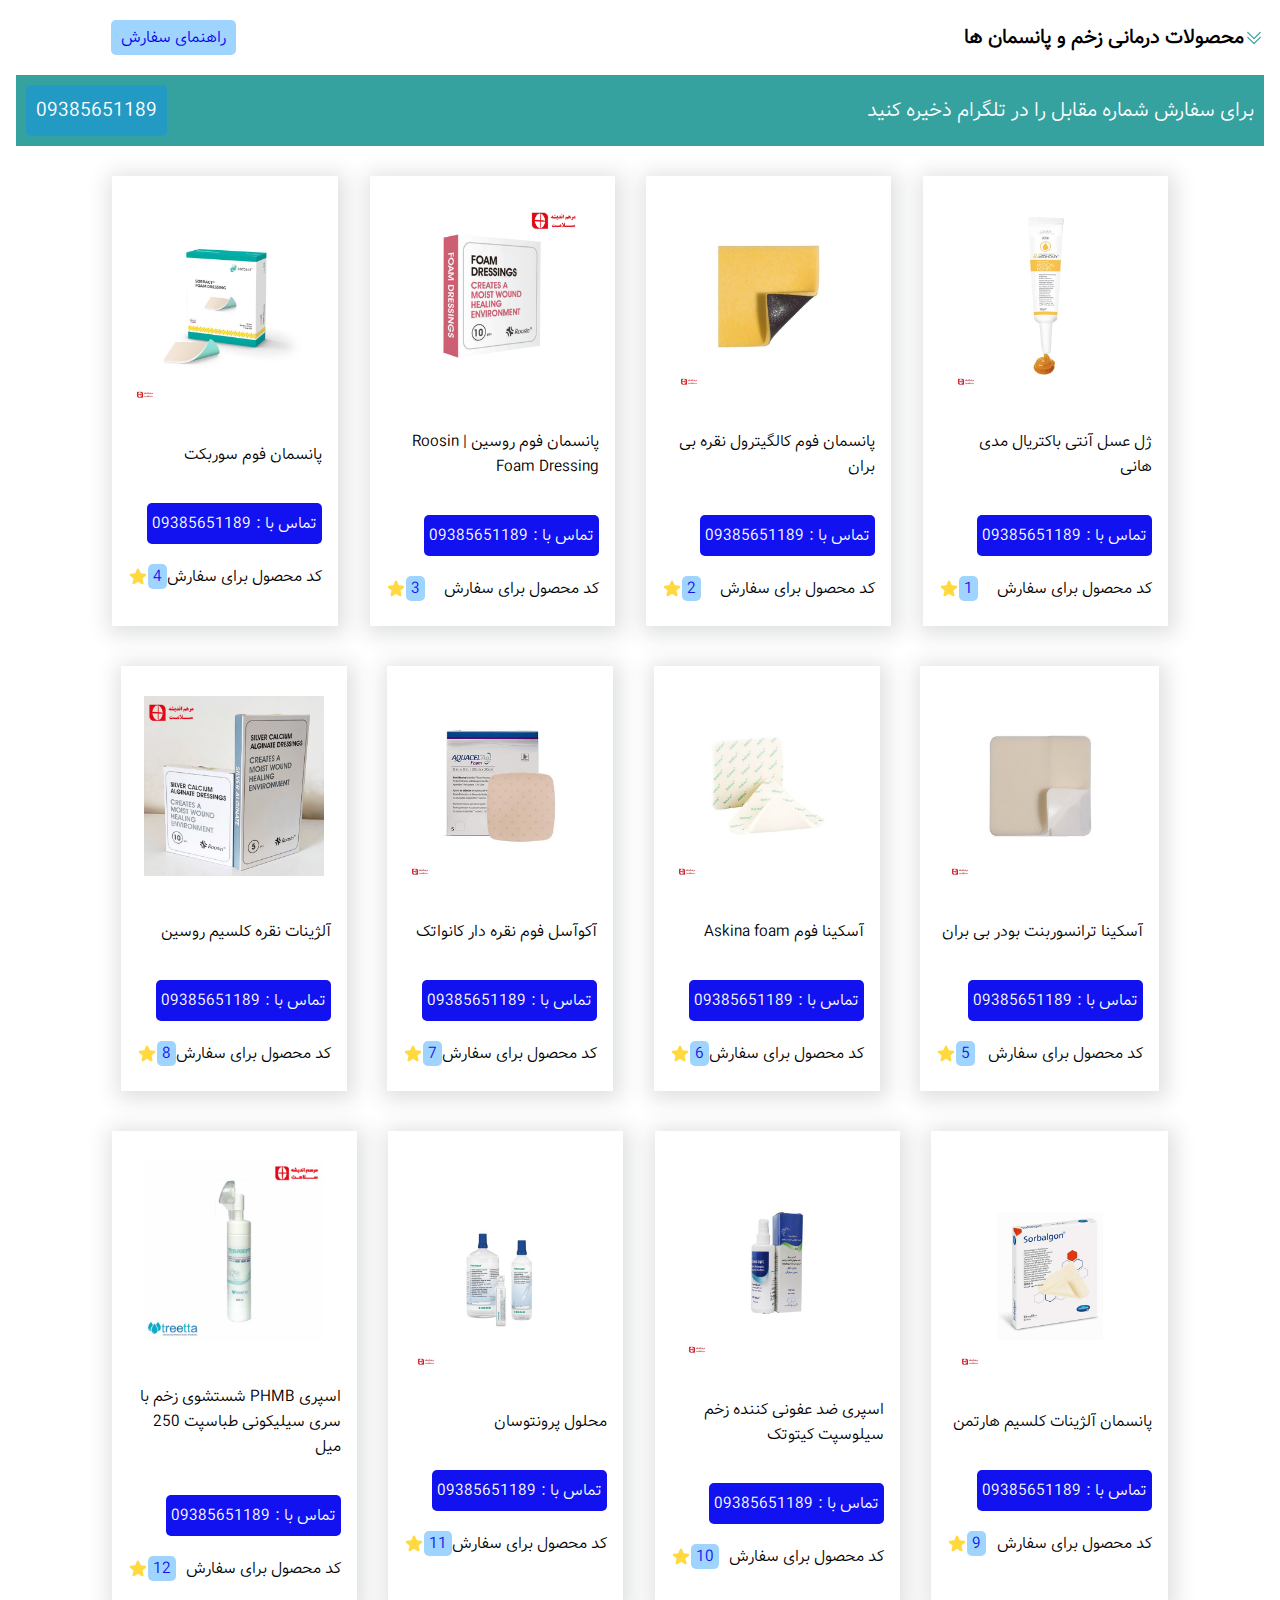
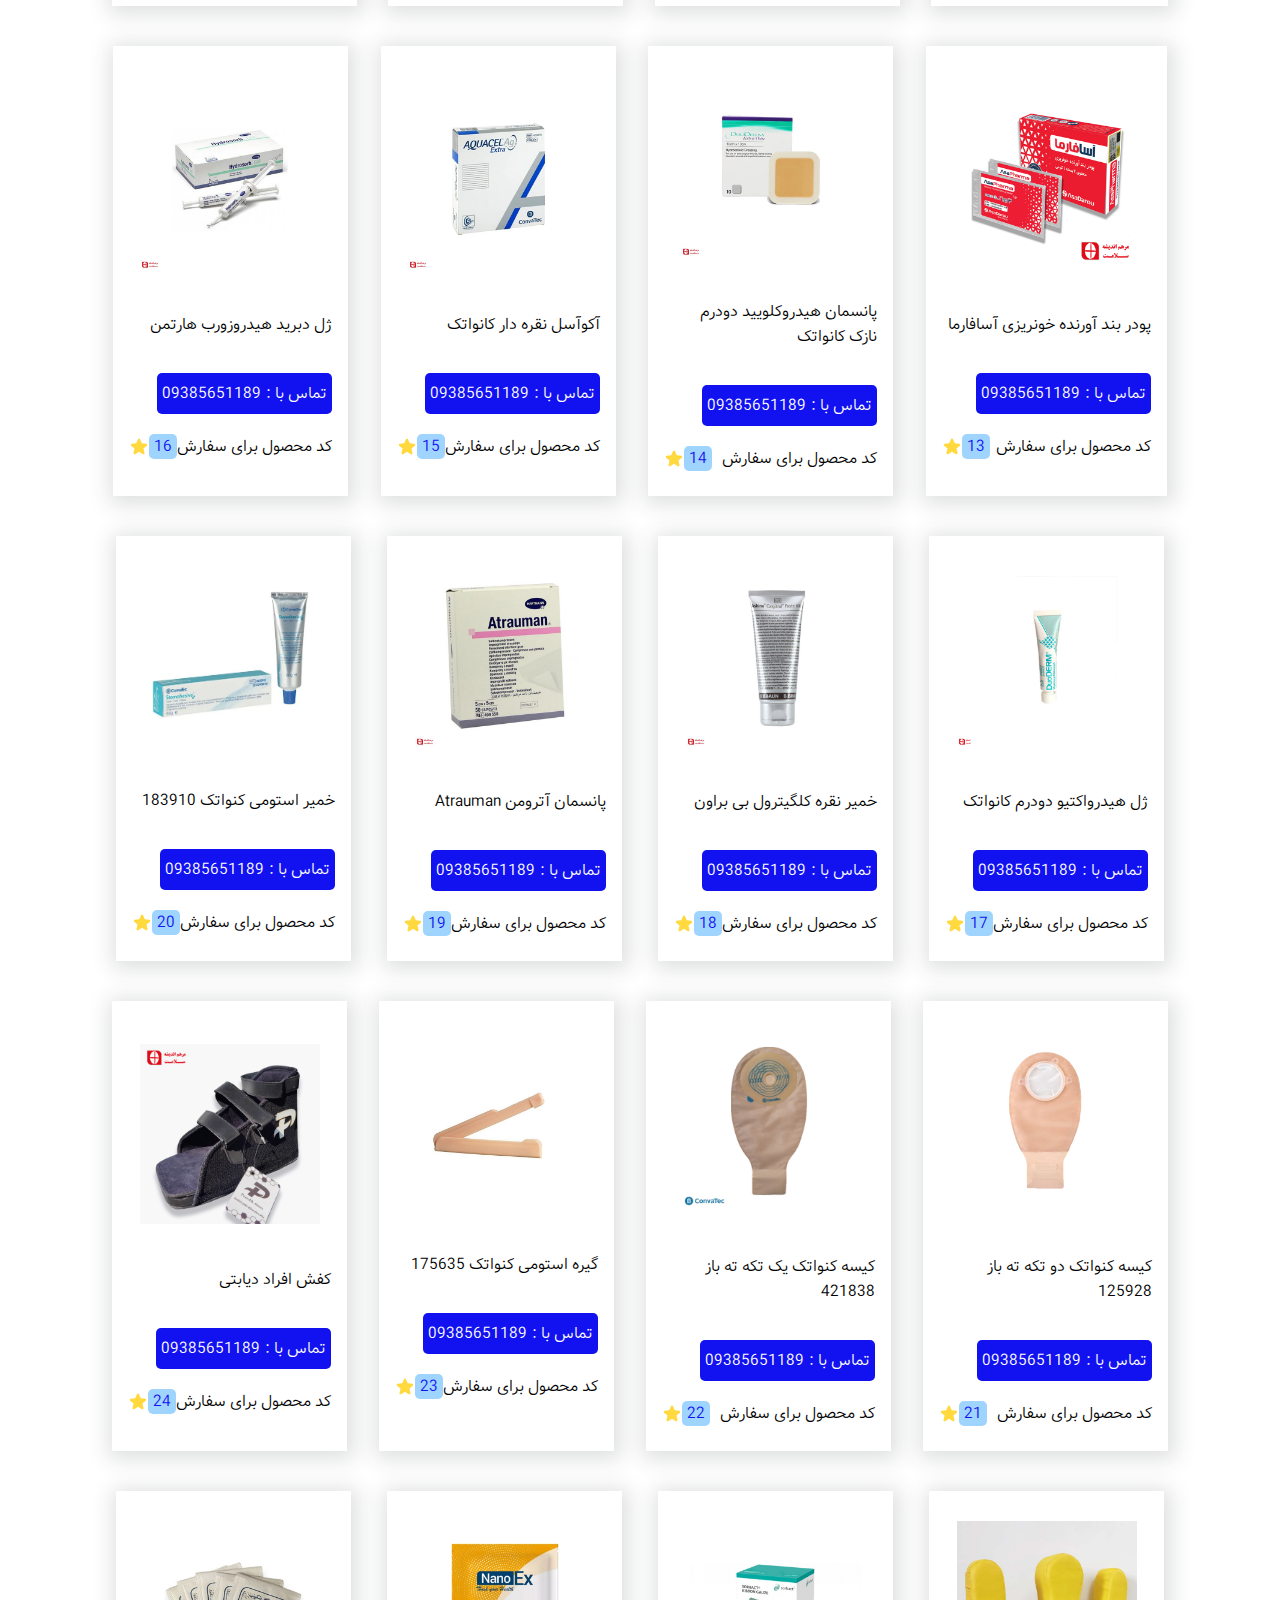
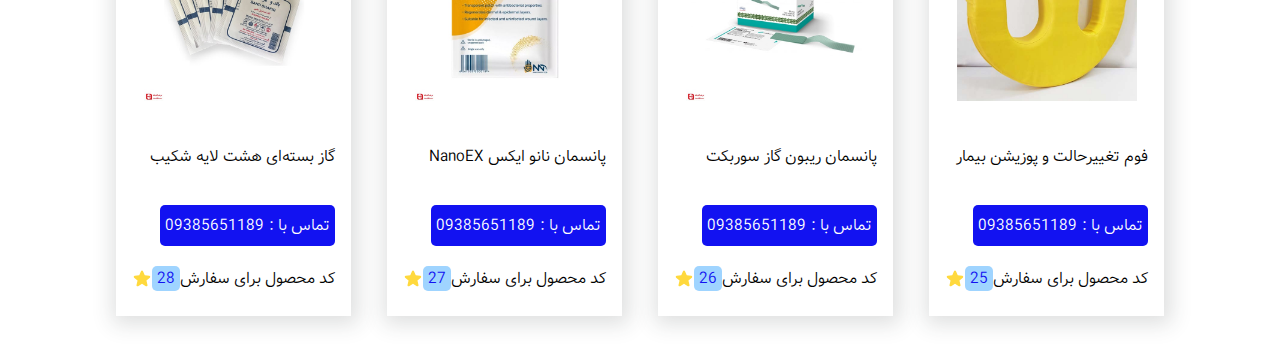
<file: wound flex/boxes shop t/index.html>
<!DOCTYPE html>
<html lang="fa" dir="rtl">
<head>
    <meta charset="UTF-8">
    <meta http-equiv="X-UA-Compatible" content="IE=edge">
    <meta name="viewport" content="width=device-width, initial-scale=1.0">
    <link rel="stylesheet" href="./style/style.css">
    <title>Document</title>
  </head>
  <body>
   <div class="container">
      <div class="header">
           <span class="ihead">
             <svg xmlns="http://www.w3.org/2000/svg" fill="none" viewBox="0 0 24 24" stroke-width="1.5" stroke="currentColor" class="w-6 h-6" style="color: #35A29F; width:20px;">
           <path stroke-linecap="round" stroke-linejoin="round" d="M19.5 5.25l-7.5 7.5-7.5-7.5m15 6l-7.5 7.5-7.5-7.5" />
            </svg>
            <span class="h11"><h1 class="h1"> محصولات درمانی زخم و پانسمان ها</h1></span>
            </span>
            <div class="visible">
            <span><p class="pheader"><a href="#" class="aheader"> راهنمای سفارش </a></p></span>
            <div class="hidden">
           <p class="hidden-text">برای سفارش محصولات شماره زیر را در گوشی خود ذخیر کنید و از طریق تلگرام کد محصول مورد نظر را ارسال کنید تاقیمت لحظه ای برای شما ارسال شود</p>
            <p class="hidden-number"> <a href="tel:+989385651189" class="hidden-number-a"> 09385651189 </a></p>
            </div>
          </div>
      </div>
      <div class="main">
        <div class="main-holder">
          <p class="p1">برای سفارش شماره مقابل را در تلگرام ذخیره کنید</p>
          <p class="p2"><a href="tel:+989385651189" class="p2-a">09385651189</a></p>
        
        </div>
      </div>
      <div class="mbox">
          <div  class="box">
            <div class="container1">
              <div class="top-box">
                <img src="./images/honey/medihoney-wound-gel.jpg" alt="cable" class="img1">
              </div>
              <div class="bottom-box">
                <div class="bottom-box-1">
                  <p class="pbox111">
                    ژل عسل آنتی باکتریال مدی هانی
                  </p>
                </div>
                <div class="text-phone">
                  <a href="tel:+989385651189" class="a-phone-number">
                  <div class="holder-text-phone">
                    <div class="text-phone-number"><p class="text-phone-number-text">تماس با : </p></div>
                    <div class="phone-number"><a href="tel:+989385651189"class="text-phone-number-a">09385651189</a></div>
                  </div>
                </a>
                 </div>
                <div class="bottom-box-2">

                    <div class="bottom-box-2-2">
                     
                      <div class="bottom-box-2-2-2">
                        <p class="code-for-buy">کد محصول برای سفارش</p>
                        <div class="code">
                          <span class="stakh"><p class="ptakhfif">1</p></span>
                          <svg xmlns="http://www.w3.org/2000/svg" viewBox="0 0 24 24" fill="currentColor" class="w-6 h-6" style="color:#FFD93D ;width:20px; ">
                          <path fill-rule="evenodd" d="M10.788 3.21c.448-1.077 1.976-1.077 2.424 0l2.082 5.007 5.404.433c1.164.093 1.636 1.545.749 2.305l-4.117 3.527 1.257 5.273c.271 1.136-.964 2.033-1.96 1.425L12 18.354 7.373 21.18c-.996.608-2.231-.29-1.96-1.425l1.257-5.273-4.117-3.527c-.887-.76-.415-2.212.749-2.305l5.404-.433 2.082-5.006z" clip-rule="evenodd" />
                        </svg>
                        </div>
                      </div>
                     
                  </div>
            </div>
         </div>
          </div>
          </div>
          <div  class="box">
            <div class="container1">
              <div class="top-box">
                <img src="./images/fom/BBraun-Askina-Calgitrol-Ag.jpg" alt="cable" class="img1">
              </div>
              <div class="bottom-box">
                <div class="bottom-box-1">
                  <p class="pbox111">
                    پانسمان فوم کالگیترول نقره بی بران
                  </p>
                </div>
                <div class="text-phone">
                  <a href="tel:+989385651189" class="a-phone-number">
                  <div class="holder-text-phone">
                    <div class="text-phone-number"><p class="text-phone-number-text">تماس با : </p></div>
                    <div class="phone-number"><a href="tel:+989385651189"class="text-phone-number-a">09385651189</a></div>
                  </div>
                </a>
                 </div>
                <div class="bottom-box-2">

                    <div class="bottom-box-2-2">
                     
                      <div class="bottom-box-2-2-2">
                        <p class="code-for-buy">کد محصول برای سفارش</p>
                        <div class="code">
                          <span class="stakh"><p class="ptakhfif">2</p></span>
                          <svg xmlns="http://www.w3.org/2000/svg" viewBox="0 0 24 24" fill="currentColor" class="w-6 h-6" style="color:#FFD93D ;width:20px; ">
                          <path fill-rule="evenodd" d="M10.788 3.21c.448-1.077 1.976-1.077 2.424 0l2.082 5.007 5.404.433c1.164.093 1.636 1.545.749 2.305l-4.117 3.527 1.257 5.273c.271 1.136-.964 2.033-1.96 1.425L12 18.354 7.373 21.18c-.996.608-2.231-.29-1.96-1.425l1.257-5.273-4.117-3.527c-.887-.76-.415-2.212.749-2.305l5.404-.433 2.082-5.006z" clip-rule="evenodd" />
                        </svg>
                        </div>
                       
                      </div>
                  </div>
            </div>
         </div>
          </div>
          </div>
          <div  class="box">
            <div class="container1">
              <div class="top-box">
                <img src="./images/fom/foam001_1_2.jpg" alt="cable" class="img1">
              </div>
              <div class="bottom-box">
                <div class="bottom-box-1">
                  <p class="pbox111">
                    پانسمان فوم روسین | Roosin Foam Dressing               
                 </p>
                </div>
                <div class="text-phone">
                  <a href="tel:+989385651189" class="a-phone-number">
                  <div class="holder-text-phone">
                    <div class="text-phone-number"><p class="text-phone-number-text">تماس با : </p></div>
                    <div class="phone-number"><a href="tel:+989385651189"class="text-phone-number-a">09385651189</a></div>
                  </div>
                </a>
                 </div>
                <div class="bottom-box-2">

                    <div class="bottom-box-2-2">
                     
                      <div class="bottom-box-2-2-2">
                        <p class="code-for-buy">کد محصول برای سفارش</p>
                        <div class="code">
                          <span class="stakh"><p class="ptakhfif">3</p></span>
                          <svg xmlns="http://www.w3.org/2000/svg" viewBox="0 0 24 24" fill="currentColor" class="w-6 h-6" style="color:#FFD93D ;width:20px; ">
                          <path fill-rule="evenodd" d="M10.788 3.21c.448-1.077 1.976-1.077 2.424 0l2.082 5.007 5.404.433c1.164.093 1.636 1.545.749 2.305l-4.117 3.527 1.257 5.273c.271 1.136-.964 2.033-1.96 1.425L12 18.354 7.373 21.18c-.996.608-2.231-.29-1.96-1.425l1.257-5.273-4.117-3.527c-.887-.76-.415-2.212.749-2.305l5.404-.433 2.082-5.006z" clip-rule="evenodd" />
                        </svg>
                        </div>
                       
                      </div>
                  </div>
            </div>
         </div>
          </div>
          </div>
          <div  class="box">
            <div class="container1">
              <div class="top-box">
                <img src="./images/fom/sorbact-foam-dressing-min.jpg" alt="cable" class="img1">
              </div>
              <div class="bottom-box">
                <div class="bottom-box-1">
                  <p class="pbox111">
                    پانسمان فوم سوربکت
                  </p>
                </div>
                <div class="text-phone">
                  <a href="tel:+989385651189" class="a-phone-number">
                  <div class="holder-text-phone">
                    <div class="text-phone-number"><p class="text-phone-number-text">تماس با : </p></div>
                    <div class="phone-number"><a href="tel:+989385651189"class="text-phone-number-a">09385651189</a></div>
                  </div>
                </a>
                 </div>
                <div class="bottom-box-2">

                    <div class="bottom-box-2-2">
                     
                      <div class="bottom-box-2-2-2">
                        <p class="code-for-buy">کد محصول برای سفارش</p>
                        <div class="code">
                          <span class="stakh"><p class="ptakhfif">4</p></span>
                          <svg xmlns="http://www.w3.org/2000/svg" viewBox="0 0 24 24" fill="currentColor" class="w-6 h-6" style="color:#FFD93D ;width:20px; ">
                          <path fill-rule="evenodd" d="M10.788 3.21c.448-1.077 1.976-1.077 2.424 0l2.082 5.007 5.404.433c1.164.093 1.636 1.545.749 2.305l-4.117 3.527 1.257 5.273c.271 1.136-.964 2.033-1.96 1.425L12 18.354 7.373 21.18c-.996.608-2.231-.29-1.96-1.425l1.257-5.273-4.117-3.527c-.887-.76-.415-2.212.749-2.305l5.404-.433 2.082-5.006z" clip-rule="evenodd" />
                        </svg>
                        </div>
                       
                      </div>
                  </div>
            </div>
         </div>
          </div>
          </div>
          <div  class="box">
            <div class="container1">
              <div class="top-box">
                <img src="./images/fom/askina-transorbent.jpg" alt="cable" class="img1">
              </div>
              <div class="bottom-box">
                <div class="bottom-box-1">
                  <p class="pbox111">
                    آسکینا ترانسوربنت بودر بی بران
                  </p>
                </div>
                <div class="text-phone">
                  <a href="tel:+989385651189" class="a-phone-number">
                  <div class="holder-text-phone">
                    <div class="text-phone-number"><p class="text-phone-number-text">تماس با : </p></div>
                    <div class="phone-number"><a href="tel:+989385651189"class="text-phone-number-a">09385651189</a></div>
                  </div>
                </a>
                 </div>
                <div class="bottom-box-2">

                    <div class="bottom-box-2-2">
                     
                      <div class="bottom-box-2-2-2">
                        <p class="code-for-buy">کد محصول برای سفارش</p>
                        <div class="code">
                          <span class="stakh"><p class="ptakhfif">5</p></span>
                          <svg xmlns="http://www.w3.org/2000/svg" viewBox="0 0 24 24" fill="currentColor" class="w-6 h-6" style="color:#FFD93D ;width:20px; ">
                          <path fill-rule="evenodd" d="M10.788 3.21c.448-1.077 1.976-1.077 2.424 0l2.082 5.007 5.404.433c1.164.093 1.636 1.545.749 2.305l-4.117 3.527 1.257 5.273c.271 1.136-.964 2.033-1.96 1.425L12 18.354 7.373 21.18c-.996.608-2.231-.29-1.96-1.425l1.257-5.273-4.117-3.527c-.887-.76-.415-2.212.749-2.305l5.404-.433 2.082-5.006z" clip-rule="evenodd" />
                        </svg>
                        </div>
                       
                      </div>
                  </div>
            </div>
         </div>
          </div>
          </div>
          <div  class="box">
            <div class="container1">
              <div class="top-box">
                <img src="./images/fom/askina-foam.jpg" alt="cable" class="img1">
              </div>
              <div class="bottom-box">
                <div class="bottom-box-1">
                  <p class="pbox111">
                    آسکینا فوم Askina foam
                  </p>
                </div>
                <div class="text-phone">
                  <a href="tel:+989385651189" class="a-phone-number">
                  <div class="holder-text-phone">
                    <div class="text-phone-number"><p class="text-phone-number-text">تماس با : </p></div>
                    <div class="phone-number"><a href="tel:+989385651189"class="text-phone-number-a">09385651189</a></div>
                  </div>
                </a>
                 </div>
                <div class="bottom-box-2">

                    <div class="bottom-box-2-2">
                     
                      <div class="bottom-box-2-2-2">
                        <p class="code-for-buy">کد محصول برای سفارش</p>
                        <div class="code">
                          <span class="stakh"><p class="ptakhfif">6</p></span>
                          <svg xmlns="http://www.w3.org/2000/svg" viewBox="0 0 24 24" fill="currentColor" class="w-6 h-6" style="color:#FFD93D ;width:20px; ">
                          <path fill-rule="evenodd" d="M10.788 3.21c.448-1.077 1.976-1.077 2.424 0l2.082 5.007 5.404.433c1.164.093 1.636 1.545.749 2.305l-4.117 3.527 1.257 5.273c.271 1.136-.964 2.033-1.96 1.425L12 18.354 7.373 21.18c-.996.608-2.231-.29-1.96-1.425l1.257-5.273-4.117-3.527c-.887-.76-.415-2.212.749-2.305l5.404-.433 2.082-5.006z" clip-rule="evenodd" />
                        </svg>
                        </div>
                       
                      </div>
                  </div>
            </div>
         </div>
          </div>
          </div>
          <div  class="box">
            <div class="container1">
              <div class="top-box">
                <img src="./images/fom/aquacel-ag-foam.jpg" alt="cable" class="img1">
              </div>
              <div class="bottom-box">
                <div class="bottom-box-1">
                  <p class="pbox111">
                    آکوآسل فوم نقره دار کانواتک
                  </p>
                </div>
                <div class="text-phone">
                  <a href="tel:+989385651189" class="a-phone-number">
                  <div class="holder-text-phone">
                    <div class="text-phone-number"><p class="text-phone-number-text">تماس با : </p></div>
                    <div class="phone-number"><a href="tel:+989385651189"class="text-phone-number-a">09385651189</a></div>
                  </div>
                </a>
                 </div>
                <div class="bottom-box-2">

                    <div class="bottom-box-2-2">
                     
                      <div class="bottom-box-2-2-2">
                        <p class="code-for-buy">کد محصول برای سفارش</p>
                        <div class="code">
                          <span class="stakh"><p class="ptakhfif">7</p></span>
                          <svg xmlns="http://www.w3.org/2000/svg" viewBox="0 0 24 24" fill="currentColor" class="w-6 h-6" style="color:#FFD93D ;width:20px; ">
                          <path fill-rule="evenodd" d="M10.788 3.21c.448-1.077 1.976-1.077 2.424 0l2.082 5.007 5.404.433c1.164.093 1.636 1.545.749 2.305l-4.117 3.527 1.257 5.273c.271 1.136-.964 2.033-1.96 1.425L12 18.354 7.373 21.18c-.996.608-2.231-.29-1.96-1.425l1.257-5.273-4.117-3.527c-.887-.76-.415-2.212.749-2.305l5.404-.433 2.082-5.006z" clip-rule="evenodd" />
                        </svg>
                        </div>
                       
                      </div>
                  </div>
            </div>
         </div>
          </div>
          </div>
          <div  class="box">
            <div class="container1">
              <div class="top-box">
                <img src="./images/alginat/آلژینات-نقره-کلسیم-روسین.jpg" alt="cable" class="img1">
              </div>
              <div class="bottom-box">
                <div class="bottom-box-1">
                  <p class="pbox111">
                    آلژینات نقره کلسیم روسین
                  </p>
                </div>
                <div class="text-phone">
                  <a href="tel:+989385651189" class="a-phone-number">
                  <div class="holder-text-phone">
                    <div class="text-phone-number"><p class="text-phone-number-text">تماس با : </p></div>
                    <div class="phone-number"><a href="tel:+989385651189"class="text-phone-number-a">09385651189</a></div>
                  </div>
                </a>
                 </div>
                <div class="bottom-box-2">

                    <div class="bottom-box-2-2">
                     
                      <div class="bottom-box-2-2-2">
                        <p class="code-for-buy">کد محصول برای سفارش</p>
                        <div class="code">
                          <span class="stakh"><p class="ptakhfif">8</p></span>
                          <svg xmlns="http://www.w3.org/2000/svg" viewBox="0 0 24 24" fill="currentColor" class="w-6 h-6" style="color:#FFD93D ;width:20px; ">
                          <path fill-rule="evenodd" d="M10.788 3.21c.448-1.077 1.976-1.077 2.424 0l2.082 5.007 5.404.433c1.164.093 1.636 1.545.749 2.305l-4.117 3.527 1.257 5.273c.271 1.136-.964 2.033-1.96 1.425L12 18.354 7.373 21.18c-.996.608-2.231-.29-1.96-1.425l1.257-5.273-4.117-3.527c-.887-.76-.415-2.212.749-2.305l5.404-.433 2.082-5.006z" clip-rule="evenodd" />
                        </svg>
                        </div>
                       
                      </div>
                  </div>
            </div>
         </div>
          </div>
          </div>
          <div  class="box">
            <div class="container1">
              <div class="top-box">
                <img src="./images/alginat/hartmann-sorbalgon-dressing.jpg" alt="cable" class="img1">
              </div>
              <div class="bottom-box">
                <div class="bottom-box-1">
                  <p class="pbox111">
                    پانسمان آلژینات کلسیم هارتمن
                  </p>
                </div>
                <div class="text-phone">
                  <a href="tel:+989385651189" class="a-phone-number">
                  <div class="holder-text-phone">
                    <div class="text-phone-number"><p class="text-phone-number-text">تماس با : </p></div>
                    <div class="phone-number"><a href="tel:+989385651189"class="text-phone-number-a">09385651189</a></div>
                  </div>
                </a>
                 </div>
                <div class="bottom-box-2">

                    <div class="bottom-box-2-2">
                     
                      <div class="bottom-box-2-2-2">
                        <p class="code-for-buy">کد محصول برای سفارش</p>
                        <div class="code">
                          <span class="stakh"><p class="ptakhfif">9</p></span>
                          <svg xmlns="http://www.w3.org/2000/svg" viewBox="0 0 24 24" fill="currentColor" class="w-6 h-6" style="color:#FFD93D ;width:20px; ">
                          <path fill-rule="evenodd" d="M10.788 3.21c.448-1.077 1.976-1.077 2.424 0l2.082 5.007 5.404.433c1.164.093 1.636 1.545.749 2.305l-4.117 3.527 1.257 5.273c.271 1.136-.964 2.033-1.96 1.425L12 18.354 7.373 21.18c-.996.608-2.231-.29-1.96-1.425l1.257-5.273-4.117-3.527c-.887-.76-.415-2.212.749-2.305l5.404-.433 2.082-5.006z" clip-rule="evenodd" />
                        </svg>
                        </div>
                       
                      </div>
                  </div>
            </div>
         </div>
          </div>
          </div>
          <div  class="box">
            <div class="container1">
              <div class="top-box">
                <img src="./images/antiseptic/chitotech-silvosept-antiseptic-wound-rinsing-spray.jpg" alt="cable" class="img1">
              </div>
              <div class="bottom-box">
                <div class="bottom-box-1">
                  <p class="pbox111">
                    اسپری ضد عفونی کننده زخم سیلوسپت کیتوتک
                  </p>
                </div>
                <div class="text-phone">
                  <a href="tel:+989385651189" class="a-phone-number">
                  <div class="holder-text-phone">
                    <div class="text-phone-number"><p class="text-phone-number-text">تماس با : </p></div>
                    <div class="phone-number"><a href="tel:+989385651189"class="text-phone-number-a">09385651189</a></div>
                  </div>
                </a>
                 </div>
                <div class="bottom-box-2">

                    <div class="bottom-box-2-2">
                     
                      <div class="bottom-box-2-2-2">
                        <p class="code-for-buy">کد محصول برای سفارش</p>
                        <div class="code">
                          <span class="stakh"><p class="ptakhfif">10</p></span>
                          <svg xmlns="http://www.w3.org/2000/svg" viewBox="0 0 24 24" fill="currentColor" class="w-6 h-6" style="color:#FFD93D ;width:20px; ">
                          <path fill-rule="evenodd" d="M10.788 3.21c.448-1.077 1.976-1.077 2.424 0l2.082 5.007 5.404.433c1.164.093 1.636 1.545.749 2.305l-4.117 3.527 1.257 5.273c.271 1.136-.964 2.033-1.96 1.425L12 18.354 7.373 21.18c-.996.608-2.231-.29-1.96-1.425l1.257-5.273-4.117-3.527c-.887-.76-.415-2.212.749-2.305l5.404-.433 2.082-5.006z" clip-rule="evenodd" />
                        </svg>
                        </div>
                       
                      </div>
                  </div>
            </div>
         </div>
          </div>
          </div>
          <div  class="box">
            <div class="container1">
              <div class="top-box">
                <img src="./images/antiseptic/b-bruan-prontosan.jpg" alt="cable" class="img1">
              </div>
              <div class="bottom-box">
                <div class="bottom-box-1">
                  <p class="pbox111">
                    محلول پرونتوسان
                  </p>
                </div>
                <div class="text-phone">
                  <a href="tel:+989385651189" class="a-phone-number">
                  <div class="holder-text-phone">
                    <div class="text-phone-number"><p class="text-phone-number-text">تماس با : </p></div>
                    <div class="phone-number"><a href="tel:+989385651189"class="text-phone-number-a">09385651189</a></div>
                  </div>
                </a>
                 </div>
                <div class="bottom-box-2">

                    <div class="bottom-box-2-2">
                     
                      <div class="bottom-box-2-2-2">
                        <p class="code-for-buy">کد محصول برای سفارش</p>
                        <div class="code">
                          <span class="stakh"><p class="ptakhfif">11</p></span>
                          <svg xmlns="http://www.w3.org/2000/svg" viewBox="0 0 24 24" fill="currentColor" class="w-6 h-6" style="color:#FFD93D ;width:20px; ">
                          <path fill-rule="evenodd" d="M10.788 3.21c.448-1.077 1.976-1.077 2.424 0l2.082 5.007 5.404.433c1.164.093 1.636 1.545.749 2.305l-4.117 3.527 1.257 5.273c.271 1.136-.964 2.033-1.96 1.425L12 18.354 7.373 21.18c-.996.608-2.231-.29-1.96-1.425l1.257-5.273-4.117-3.527c-.887-.76-.415-2.212.749-2.305l5.404-.433 2.082-5.006z" clip-rule="evenodd" />
                        </svg>
                        </div>
                       
                      </div>
                  </div>
            </div>
         </div>
          </div>
          </div>
          <div  class="box">
            <div class="container1">
              <div class="top-box">
                <img src="./images/antiseptic/tebasept-250-silicone-1.jpg" alt="cable" class="img1">
              </div>
              <div class="bottom-box">
                <div class="bottom-box-1">
                  <p class="pbox111">
	                  اسپری PHMB شستشوی زخم با سری سیلیکونی طباسپت 250 میل
                  </p>
                </div>
                <div class="text-phone">
                  <a href="tel:+989385651189" class="a-phone-number">
                  <div class="holder-text-phone">
                    <div class="text-phone-number"><p class="text-phone-number-text">تماس با : </p></div>
                    <div class="phone-number"><a href="tel:+989385651189"class="text-phone-number-a">09385651189</a></div>
                  </div>
                </a>
                 </div>
                <div class="bottom-box-2">

                    <div class="bottom-box-2-2">
                     
                      <div class="bottom-box-2-2-2">
                        <p class="code-for-buy">کد محصول برای سفارش</p>
                        <div class="code">
                          <span class="stakh"><p class="ptakhfif">12</p></span>
                          <svg xmlns="http://www.w3.org/2000/svg" viewBox="0 0 24 24" fill="currentColor" class="w-6 h-6" style="color:#FFD93D ;width:20px; ">
                          <path fill-rule="evenodd" d="M10.788 3.21c.448-1.077 1.976-1.077 2.424 0l2.082 5.007 5.404.433c1.164.093 1.636 1.545.749 2.305l-4.117 3.527 1.257 5.273c.271 1.136-.964 2.033-1.96 1.425L12 18.354 7.373 21.18c-.996.608-2.231-.29-1.96-1.425l1.257-5.273-4.117-3.527c-.887-.76-.415-2.212.749-2.305l5.404-.433 2.082-5.006z" clip-rule="evenodd" />
                        </svg>
                        </div>
                       
                      </div>
                  </div>
            </div>
         </div>
          </div>
          </div>
          <div  class="box">
            <div class="container1">
              <div class="top-box">
                <img src="./images/colagen/پودر-بندآورنده-خونریزی.jpg" alt="cable" class="img1">
              </div>
              <div class="bottom-box">
                <div class="bottom-box-1">
                  <p class="pbox111">
	                  پودر بند آورنده خونریزی آسافارما      
                  </p>
                </div>
                <div class="text-phone">
                  <a href="tel:+989385651189" class="a-phone-number">
                  <div class="holder-text-phone">
                    <div class="text-phone-number"><p class="text-phone-number-text">تماس با : </p></div>
                    <div class="phone-number"><a href="tel:+989385651189"class="text-phone-number-a">09385651189</a></div>
                  </div>
                </a>
                 </div>
                <div class="bottom-box-2">

                    <div class="bottom-box-2-2">
                     
                      <div class="bottom-box-2-2-2">
                        <p class="code-for-buy">کد محصول برای سفارش</p>
                        <div class="code">
                          <span class="stakh"><p class="ptakhfif">13</p></span>
                          <svg xmlns="http://www.w3.org/2000/svg" viewBox="0 0 24 24" fill="currentColor" class="w-6 h-6" style="color:#FFD93D ;width:20px; ">
                          <path fill-rule="evenodd" d="M10.788 3.21c.448-1.077 1.976-1.077 2.424 0l2.082 5.007 5.404.433c1.164.093 1.636 1.545.749 2.305l-4.117 3.527 1.257 5.273c.271 1.136-.964 2.033-1.96 1.425L12 18.354 7.373 21.18c-.996.608-2.231-.29-1.96-1.425l1.257-5.273-4.117-3.527c-.887-.76-.415-2.212.749-2.305l5.404-.433 2.082-5.006z" clip-rule="evenodd" />
                        </svg>
                        </div>
                       
                      </div>
                  </div>
            </div>
         </div>
          </div>
          </div>
          <div  class="box">
            <div class="container1">
              <div class="top-box">
                <img src="./images/hidrocloeid/duoderm-extra-thin-convatec.jpg" alt="cable" class="img1">
              </div>
              <div class="bottom-box">
                <div class="bottom-box-1">
                  <p class="pbox111">
                    پانسمان هیدروکلویید دودرم نازک کانواتک
                  </p>
                </div>
                <div class="text-phone">
                  <a href="tel:+989385651189" class="a-phone-number">
                  <div class="holder-text-phone">
                    <div class="text-phone-number"><p class="text-phone-number-text">تماس با : </p></div>
                    <div class="phone-number"><a href="tel:+989385651189"class="text-phone-number-a">09385651189</a></div>
                  </div>
                </a>
                 </div>
                <div class="bottom-box-2">

                    <div class="bottom-box-2-2">
                     
                      <div class="bottom-box-2-2-2">
                        <p class="code-for-buy">کد محصول برای سفارش</p>
                        <div class="code">
                          <span class="stakh"><p class="ptakhfif">14</p></span>
                          <svg xmlns="http://www.w3.org/2000/svg" viewBox="0 0 24 24" fill="currentColor" class="w-6 h-6" style="color:#FFD93D ;width:20px; ">
                          <path fill-rule="evenodd" d="M10.788 3.21c.448-1.077 1.976-1.077 2.424 0l2.082 5.007 5.404.433c1.164.093 1.636 1.545.749 2.305l-4.117 3.527 1.257 5.273c.271 1.136-.964 2.033-1.96 1.425L12 18.354 7.373 21.18c-.996.608-2.231-.29-1.96-1.425l1.257-5.273-4.117-3.527c-.887-.76-.415-2.212.749-2.305l5.404-.433 2.082-5.006z" clip-rule="evenodd" />
                        </svg>
                        </div>
                       
                      </div>
                  </div>
            </div>
         </div>
          </div>
          </div>
          <div  class="box">
            <div class="container1">
              <div class="top-box">
                <img src="./images/hidrofyber/aquacel-ag-extra-convatec (1).jpg" alt="cable" class="img1">
              </div>
              <div class="bottom-box">
                <div class="bottom-box-1">
                  <p class="pbox111">
                    آکوآسل نقره دار کانواتک
                  </p>
                </div>
                <div class="text-phone">
                  <a href="tel:+989385651189" class="a-phone-number">
                  <div class="holder-text-phone">
                    <div class="text-phone-number"><p class="text-phone-number-text">تماس با : </p></div>
                    <div class="phone-number"><a href="tel:+989385651189"class="text-phone-number-a">09385651189</a></div>
                  </div>
                </a>
                 </div>
                <div class="bottom-box-2">

                    <div class="bottom-box-2-2">
                     
                      <div class="bottom-box-2-2-2">
                        <p class="code-for-buy">کد محصول برای سفارش</p>
                        <div class="code">
                          <span class="stakh"><p class="ptakhfif">15</p></span>
                          <svg xmlns="http://www.w3.org/2000/svg" viewBox="0 0 24 24" fill="currentColor" class="w-6 h-6" style="color:#FFD93D ;width:20px; ">
                          <path fill-rule="evenodd" d="M10.788 3.21c.448-1.077 1.976-1.077 2.424 0l2.082 5.007 5.404.433c1.164.093 1.636 1.545.749 2.305l-4.117 3.527 1.257 5.273c.271 1.136-.964 2.033-1.96 1.425L12 18.354 7.373 21.18c-.996.608-2.231-.29-1.96-1.425l1.257-5.273-4.117-3.527c-.887-.76-.415-2.212.749-2.305l5.404-.433 2.082-5.006z" clip-rule="evenodd" />
                        </svg>
                        </div>
                       
                      </div>
                  </div>
            </div>
         </div>
          </div>
          </div>  
          <div  class="box">
            <div class="container1">
              <div class="top-box">
                <img src="./images/hidrogel/hartmann-hydrosorb-gel.jpg" alt="cable" class="img1">
              </div>
              <div class="bottom-box">
                <div class="bottom-box-1">
                  <p class="pbox111">
                    ژل دبرید هیدروزورب هارتمن
                  </p>
                </div>
                <div class="text-phone">
                  <a href="tel:+989385651189" class="a-phone-number">
                  <div class="holder-text-phone">
                    <div class="text-phone-number"><p class="text-phone-number-text">تماس با : </p></div>
                    <div class="phone-number"><a href="tel:+989385651189"class="text-phone-number-a">09385651189</a></div>
                  </div>
                </a>
                 </div>
                <div class="bottom-box-2">

                    <div class="bottom-box-2-2">
                     
                      <div class="bottom-box-2-2-2">
                        <p class="code-for-buy">کد محصول برای سفارش</p>
                        <div class="code">
                          <span class="stakh"><p class="ptakhfif">16</p></span>
                          <svg xmlns="http://www.w3.org/2000/svg" viewBox="0 0 24 24" fill="currentColor" class="w-6 h-6" style="color:#FFD93D ;width:20px; ">
                          <path fill-rule="evenodd" d="M10.788 3.21c.448-1.077 1.976-1.077 2.424 0l2.082 5.007 5.404.433c1.164.093 1.636 1.545.749 2.305l-4.117 3.527 1.257 5.273c.271 1.136-.964 2.033-1.96 1.425L12 18.354 7.373 21.18c-.996.608-2.231-.29-1.96-1.425l1.257-5.273-4.117-3.527c-.887-.76-.415-2.212.749-2.305l5.404-.433 2.082-5.006z" clip-rule="evenodd" />
                        </svg>
                        </div>
                       
                      </div>
                  </div>
            </div>
         </div>
          </div>
          </div>
          <div  class="box">
            <div class="container1">
              <div class="top-box">
                <img src="./images/hidrogel/ConvaTec-DuoDERM.jpg" alt="cable" class="img1">
              </div>
              <div class="bottom-box">
                <div class="bottom-box-1">
                  <p class="pbox111">
                    ژل هیدرواکتیو دودرم کانواتک
                  </p>
                </div>
                <div class="text-phone">
                  <a href="tel:+989385651189" class="a-phone-number">
                  <div class="holder-text-phone">
                    <div class="text-phone-number"><p class="text-phone-number-text">تماس با : </p></div>
                    <div class="phone-number"><a href="tel:+989385651189"class="text-phone-number-a">09385651189</a></div>
                  </div>
                </a>
                 </div>
                <div class="bottom-box-2">

                    <div class="bottom-box-2-2">
                     
                      <div class="bottom-box-2-2-2">
                        <p class="code-for-buy">کد محصول برای سفارش</p>
                        <div class="code">
                          <span class="stakh"><p class="ptakhfif">17</p></span>
                          <svg xmlns="http://www.w3.org/2000/svg" viewBox="0 0 24 24" fill="currentColor" class="w-6 h-6" style="color:#FFD93D ;width:20px; ">
                          <path fill-rule="evenodd" d="M10.788 3.21c.448-1.077 1.976-1.077 2.424 0l2.082 5.007 5.404.433c1.164.093 1.636 1.545.749 2.305l-4.117 3.527 1.257 5.273c.271 1.136-.964 2.033-1.96 1.425L12 18.354 7.373 21.18c-.996.608-2.231-.29-1.96-1.425l1.257-5.273-4.117-3.527c-.887-.76-.415-2.212.749-2.305l5.404-.433 2.082-5.006z" clip-rule="evenodd" />
                        </svg>
                        </div>
                       
                      </div>
                  </div>
            </div>
         </div>
          </div>
          </div>
          <div  class="box">
            <div class="container1">
              <div class="top-box">
                <img src="./images/silver/askina-calgitrol-paste-silver-dressing.jpg" alt="cable" class="img1">
              </div>
              <div class="bottom-box">
                <div class="bottom-box-1">
                  <p class="pbox111">
                    خمیر نقره کلگیترول بی براون
                  </p>
                </div>
                <div class="text-phone">
                  <a href="tel:+989385651189" class="a-phone-number">
                  <div class="holder-text-phone">
                    <div class="text-phone-number"><p class="text-phone-number-text">تماس با : </p></div>
                    <div class="phone-number"><a href="tel:+989385651189"class="text-phone-number-a">09385651189</a></div>
                  </div>
                </a>
                 </div>
                <div class="bottom-box-2">

                    <div class="bottom-box-2-2">
                     
                      <div class="bottom-box-2-2-2">
                        <p class="code-for-buy">کد محصول برای سفارش</p>
                        <div class="code">
                          <span class="stakh"><p class="ptakhfif">18</p></span>
                          <svg xmlns="http://www.w3.org/2000/svg" viewBox="0 0 24 24" fill="currentColor" class="w-6 h-6" style="color:#FFD93D ;width:20px; ">
                          <path fill-rule="evenodd" d="M10.788 3.21c.448-1.077 1.976-1.077 2.424 0l2.082 5.007 5.404.433c1.164.093 1.636 1.545.749 2.305l-4.117 3.527 1.257 5.273c.271 1.136-.964 2.033-1.96 1.425L12 18.354 7.373 21.18c-.996.608-2.231-.29-1.96-1.425l1.257-5.273-4.117-3.527c-.887-.76-.415-2.212.749-2.305l5.404-.433 2.082-5.006z" clip-rule="evenodd" />
                        </svg>
                        </div>
                       
                      </div>
                  </div>
            </div>
         </div>
          </div>
          </div>
          <div  class="box">
            <div class="container1">
              <div class="top-box">
                <img src="./images/silver/hartmann-atrauman.jpg" alt="cable" class="img1">
              </div>
              <div class="bottom-box">
                <div class="bottom-box-1">
                  <p class="pbox111">
                    پانسمان آترومن Atrauman
                  </p>
                </div>
                <div class="text-phone">
                  <a href="tel:+989385651189" class="a-phone-number">
                  <div class="holder-text-phone">
                    <div class="text-phone-number"><p class="text-phone-number-text">تماس با : </p></div>
                    <div class="phone-number"><a href="tel:+989385651189"class="text-phone-number-a">09385651189</a></div>
                  </div>
                </a>
                 </div>
                <div class="bottom-box-2">

                    <div class="bottom-box-2-2">
                     
                      <div class="bottom-box-2-2-2">
                        <p class="code-for-buy">کد محصول برای سفارش</p>
                        <div class="code">
                          <span class="stakh"><p class="ptakhfif">19</p></span>
                          <svg xmlns="http://www.w3.org/2000/svg" viewBox="0 0 24 24" fill="currentColor" class="w-6 h-6" style="color:#FFD93D ;width:20px; ">
                          <path fill-rule="evenodd" d="M10.788 3.21c.448-1.077 1.976-1.077 2.424 0l2.082 5.007 5.404.433c1.164.093 1.636 1.545.749 2.305l-4.117 3.527 1.257 5.273c.271 1.136-.964 2.033-1.96 1.425L12 18.354 7.373 21.18c-.996.608-2.231-.29-1.96-1.425l1.257-5.273-4.117-3.527c-.887-.76-.415-2.212.749-2.305l5.404-.433 2.082-5.006z" clip-rule="evenodd" />
                        </svg>
                        </div>
                       
                      </div>
                  </div>
            </div>
         </div>
          </div>
          </div>
          <div  class="box">
            <div class="container1">
              <div class="top-box">
                <img src="./images/stomy/خمیر-استومی-کنواتک-183910.jpg" alt="cable" class="img1">
              </div>
              <div class="bottom-box">
                <div class="bottom-box-1">
                  <p class="pbox111">
					          خمیر استومی کنواتک 183910				
                  </p>
                </div>
                <div class="text-phone">
                  <a href="tel:+989385651189" class="a-phone-number">
                  <div class="holder-text-phone">
                    <div class="text-phone-number"><p class="text-phone-number-text">تماس با : </p></div>
                    <div class="phone-number"><a href="tel:+989385651189"class="text-phone-number-a">09385651189</a></div>
                  </div>
                </a>
                 </div>
                <div class="bottom-box-2">

                    <div class="bottom-box-2-2">
                     
                      <div class="bottom-box-2-2-2">
                        <p class="code-for-buy">کد محصول برای سفارش</p>
                        <div class="code">
                          <span class="stakh"><p class="ptakhfif">20</p></span>
                          <svg xmlns="http://www.w3.org/2000/svg" viewBox="0 0 24 24" fill="currentColor" class="w-6 h-6" style="color:#FFD93D ;width:20px; ">
                          <path fill-rule="evenodd" d="M10.788 3.21c.448-1.077 1.976-1.077 2.424 0l2.082 5.007 5.404.433c1.164.093 1.636 1.545.749 2.305l-4.117 3.527 1.257 5.273c.271 1.136-.964 2.033-1.96 1.425L12 18.354 7.373 21.18c-.996.608-2.231-.29-1.96-1.425l1.257-5.273-4.117-3.527c-.887-.76-.415-2.212.749-2.305l5.404-.433 2.082-5.006z" clip-rule="evenodd" />
                        </svg>
                        </div>
                       
                      </div>
                  </div>
            </div>
         </div>
          </div>
          </div>
          <div  class="box">
            <div class="container1">
              <div class="top-box">
                <img src="./images/stomy/کیسه-کنواتک-دو-تکه-ته-باز-125928.jpg" alt="cable" class="img1">
              </div>
              <div class="bottom-box">
                <div class="bottom-box-1">
                  <p class="pbox111">
					          کیسه کنواتک دو تکه ته باز 125928				
                  </p>
                </div>
                <div class="text-phone">
                  <a href="tel:+989385651189" class="a-phone-number">
                  <div class="holder-text-phone">
                    <div class="text-phone-number"><p class="text-phone-number-text">تماس با : </p></div>
                    <div class="phone-number"><a href="tel:+989385651189"class="text-phone-number-a">09385651189</a></div>
                  </div>
                </a>
                 </div>
                <div class="bottom-box-2">

                    <div class="bottom-box-2-2">
                     
                      <div class="bottom-box-2-2-2">
                        <p class="code-for-buy">کد محصول برای سفارش</p>
                        <div class="code">
                          <span class="stakh"><p class="ptakhfif">21</p></span>
                          <svg xmlns="http://www.w3.org/2000/svg" viewBox="0 0 24 24" fill="currentColor" class="w-6 h-6" style="color:#FFD93D ;width:20px; ">
                          <path fill-rule="evenodd" d="M10.788 3.21c.448-1.077 1.976-1.077 2.424 0l2.082 5.007 5.404.433c1.164.093 1.636 1.545.749 2.305l-4.117 3.527 1.257 5.273c.271 1.136-.964 2.033-1.96 1.425L12 18.354 7.373 21.18c-.996.608-2.231-.29-1.96-1.425l1.257-5.273-4.117-3.527c-.887-.76-.415-2.212.749-2.305l5.404-.433 2.082-5.006z" clip-rule="evenodd" />
                        </svg>
                        </div>
                       
                      </div>
                  </div>
            </div>
         </div>
          </div>
          </div>
          <div  class="box">
            <div class="container1">
              <div class="top-box">
                <img src="./images/stomy/کیسه-کنواتک-یک-تکه-ته-باز-421838.jpg" alt="cable" class="img1">
              </div>
              <div class="bottom-box">
                <div class="bottom-box-1">
                  <p class="pbox111">
			          		کیسه کنواتک یک تکه ته باز 421838				
                  </p>
                </div>
                <div class="text-phone">
                  <a href="tel:+989385651189" class="a-phone-number">
                  <div class="holder-text-phone">
                    <div class="text-phone-number"><p class="text-phone-number-text">تماس با : </p></div>
                    <div class="phone-number"><a href="tel:+989385651189"class="text-phone-number-a">09385651189</a></div>
                  </div>
                </a>
                 </div>
                <div class="bottom-box-2">

                    <div class="bottom-box-2-2">
                     
                      <div class="bottom-box-2-2-2">
                        <p class="code-for-buy">کد محصول برای سفارش</p>
                        <div class="code">
                          <span class="stakh"><p class="ptakhfif">22</p></span>
                          <svg xmlns="http://www.w3.org/2000/svg" viewBox="0 0 24 24" fill="currentColor" class="w-6 h-6" style="color:#FFD93D ;width:20px; ">
                          <path fill-rule="evenodd" d="M10.788 3.21c.448-1.077 1.976-1.077 2.424 0l2.082 5.007 5.404.433c1.164.093 1.636 1.545.749 2.305l-4.117 3.527 1.257 5.273c.271 1.136-.964 2.033-1.96 1.425L12 18.354 7.373 21.18c-.996.608-2.231-.29-1.96-1.425l1.257-5.273-4.117-3.527c-.887-.76-.415-2.212.749-2.305l5.404-.433 2.082-5.006z" clip-rule="evenodd" />
                        </svg>
                        </div>
                       
                      </div>
                  </div>
            </div>
         </div>
          </div>
          </div>
          <div  class="box">
            <div class="container1">
              <div class="top-box">
                <img src="./images/stomy/گیره-استومی-کنواتک-175635.jpg" alt="cable" class="img1">
              </div>
              <div class="bottom-box">
                <div class="bottom-box-1">
                  <p class="pbox111">
			          		گیره استومی کنواتک 175635		
                  </p>
                </div>
                <div class="text-phone">
                  <a href="tel:+989385651189" class="a-phone-number">
                  <div class="holder-text-phone">
                    <div class="text-phone-number"><p class="text-phone-number-text">تماس با : </p></div>
                    <div class="phone-number"><a href="tel:+989385651189"class="text-phone-number-a">09385651189</a></div>
                  </div>
                </a>
                 </div>
                <div class="bottom-box-2">

                    <div class="bottom-box-2-2">
                     
                      <div class="bottom-box-2-2-2">
                        <p class="code-for-buy">کد محصول برای سفارش</p>
                        <div class="code">
                          <span class="stakh"><p class="ptakhfif">23</p></span>
                          <svg xmlns="http://www.w3.org/2000/svg" viewBox="0 0 24 24" fill="currentColor" class="w-6 h-6" style="color:#FFD93D ;width:20px; ">
                          <path fill-rule="evenodd" d="M10.788 3.21c.448-1.077 1.976-1.077 2.424 0l2.082 5.007 5.404.433c1.164.093 1.636 1.545.749 2.305l-4.117 3.527 1.257 5.273c.271 1.136-.964 2.033-1.96 1.425L12 18.354 7.373 21.18c-.996.608-2.231-.29-1.96-1.425l1.257-5.273-4.117-3.527c-.887-.76-.415-2.212.749-2.305l5.404-.433 2.082-5.006z" clip-rule="evenodd" />
                        </svg>
                        </div>
                       
                      </div>
                  </div>
            </div>
         </div>
          </div>
          </div>
          <div  class="box">
            <div class="container1">
              <div class="top-box">
                <img src="./images/other/کفش-پای-دیابتی-پزشک.jpg" alt="cable" class="img1">
              </div>
              <div class="bottom-box">
                <div class="bottom-box-1">
                  <p class="pbox111">
			              	کفش افراد دیابتی			
                  </p>
                </div>
                <div class="text-phone">
                  <a href="tel:+989385651189" class="a-phone-number">
                  <div class="holder-text-phone">
                    <div class="text-phone-number"><p class="text-phone-number-text">تماس با : </p></div>
                    <div class="phone-number"><a href="tel:+989385651189"class="text-phone-number-a">09385651189</a></div>
                  </div>
                </a>
                 </div>
                <div class="bottom-box-2">

                    <div class="bottom-box-2-2">
                     
                      <div class="bottom-box-2-2-2">
                        <p class="code-for-buy">کد محصول برای سفارش</p>
                        <div class="code">
                          <span class="stakh"><p class="ptakhfif">24</p></span>
                          <svg xmlns="http://www.w3.org/2000/svg" viewBox="0 0 24 24" fill="currentColor" class="w-6 h-6" style="color:#FFD93D ;width:20px; ">
                          <path fill-rule="evenodd" d="M10.788 3.21c.448-1.077 1.976-1.077 2.424 0l2.082 5.007 5.404.433c1.164.093 1.636 1.545.749 2.305l-4.117 3.527 1.257 5.273c.271 1.136-.964 2.033-1.96 1.425L12 18.354 7.373 21.18c-.996.608-2.231-.29-1.96-1.425l1.257-5.273-4.117-3.527c-.887-.76-.415-2.212.749-2.305l5.404-.433 2.082-5.006z" clip-rule="evenodd" />
                        </svg>
                        </div>
                       
                      </div>
                  </div>
            </div>
         </div>
          </div>
          </div>
          <div  class="box">
            <div class="container1">
              <div class="top-box">
                <img src="./images/other/فوم-تغییر-پوزیشن-بیمار.jpg" alt="cable" class="img1">
              </div>
              <div class="bottom-box">
                <div class="bottom-box-1">
                  <p class="pbox111">
			          		فوم تغییرحالت و پوزیشن بیمار			
                  </p>
                </div>
                <div class="text-phone">
                  <a href="tel:+989385651189" class="a-phone-number">
                  <div class="holder-text-phone">
                    <div class="text-phone-number"><p class="text-phone-number-text">تماس با : </p></div>
                    <div class="phone-number"><a href="tel:+989385651189"class="text-phone-number-a">09385651189</a></div>
                  </div>
                </a>
                 </div>
                <div class="bottom-box-2">

                    <div class="bottom-box-2-2">
                     
                      <div class="bottom-box-2-2-2">
                        <p class="code-for-buy">کد محصول برای سفارش</p>
                        <div class="code">
                          <span class="stakh"><p class="ptakhfif">25</p></span>
                          <svg xmlns="http://www.w3.org/2000/svg" viewBox="0 0 24 24" fill="currentColor" class="w-6 h-6" style="color:#FFD93D ;width:20px; ">
                          <path fill-rule="evenodd" d="M10.788 3.21c.448-1.077 1.976-1.077 2.424 0l2.082 5.007 5.404.433c1.164.093 1.636 1.545.749 2.305l-4.117 3.527 1.257 5.273c.271 1.136-.964 2.033-1.96 1.425L12 18.354 7.373 21.18c-.996.608-2.231-.29-1.96-1.425l1.257-5.273-4.117-3.527c-.887-.76-.415-2.212.749-2.305l5.404-.433 2.082-5.006z" clip-rule="evenodd" />
                        </svg>
                        </div>
                       
                      </div>
                  </div>
            </div>
         </div>
          </div>
          </div>
          <div  class="box">
            <div class="container1">
              <div class="top-box">
                <img src="./images/other/sorbact-RIBBON-GAUZE-Bacteria-binding-gauze.jpg" alt="cable" class="img1">
              </div>
              <div class="bottom-box">
                <div class="bottom-box-1">
                  <p class="pbox111">
                    پانسمان ریبون گاز سوربکت			
                  </p>
                </div>
                <div class="text-phone">
                  <a href="tel:+989385651189" class="a-phone-number">
                  <div class="holder-text-phone">
                    <div class="text-phone-number"><p class="text-phone-number-text">تماس با : </p></div>
                    <div class="phone-number"><a href="tel:+989385651189"class="text-phone-number-a">09385651189</a></div>
                  </div>
                </a>
                 </div>
                <div class="bottom-box-2">

                    <div class="bottom-box-2-2">
                     
                      <div class="bottom-box-2-2-2">
                        <p class="code-for-buy">کد محصول برای سفارش</p>
                        <div class="code">
                          <span class="stakh"><p class="ptakhfif">26</p></span>
                          <svg xmlns="http://www.w3.org/2000/svg" viewBox="0 0 24 24" fill="currentColor" class="w-6 h-6" style="color:#FFD93D ;width:20px; ">
                          <path fill-rule="evenodd" d="M10.788 3.21c.448-1.077 1.976-1.077 2.424 0l2.082 5.007 5.404.433c1.164.093 1.636 1.545.749 2.305l-4.117 3.527 1.257 5.273c.271 1.136-.964 2.033-1.96 1.425L12 18.354 7.373 21.18c-.996.608-2.231-.29-1.96-1.425l1.257-5.273-4.117-3.527c-.887-.76-.415-2.212.749-2.305l5.404-.433 2.082-5.006z" clip-rule="evenodd" />
                        </svg>
                        </div>
                       
                      </div>
                  </div>
            </div>
         </div>
          </div>
          </div>
          <div  class="box">
            <div class="container1">
              <div class="top-box">
                <img src="./images/other/nanoex-1.jpg" alt="cable" class="img1">
              </div>
              <div class="bottom-box">
                <div class="bottom-box-1">
                  <p class="pbox111">
                    پانسمان نانو ایکس NanoEX		
                  </p>
                </div>
                <div class="text-phone">
                  <a href="tel:+989385651189" class="a-phone-number">
                  <div class="holder-text-phone">
                    <div class="text-phone-number"><p class="text-phone-number-text">تماس با : </p></div>
                    <div class="phone-number"><a href="tel:+989385651189"class="text-phone-number-a">09385651189</a></div>
                  </div>
                </a>
                 </div>
                <div class="bottom-box-2">

                    <div class="bottom-box-2-2">
                     
                      <div class="bottom-box-2-2-2">
                        <p class="code-for-buy">کد محصول برای سفارش</p>
                        <div class="code">
                          <span class="stakh"><p class="ptakhfif">27</p></span>
                          <svg xmlns="http://www.w3.org/2000/svg" viewBox="0 0 24 24" fill="currentColor" class="w-6 h-6" style="color:#FFD93D ;width:20px; ">
                          <path fill-rule="evenodd" d="M10.788 3.21c.448-1.077 1.976-1.077 2.424 0l2.082 5.007 5.404.433c1.164.093 1.636 1.545.749 2.305l-4.117 3.527 1.257 5.273c.271 1.136-.964 2.033-1.96 1.425L12 18.354 7.373 21.18c-.996.608-2.231-.29-1.96-1.425l1.257-5.273-4.117-3.527c-.887-.76-.415-2.212.749-2.305l5.404-.433 2.082-5.006z" clip-rule="evenodd" />
                        </svg>
                        </div>
                       
                      </div>
                  </div>
            </div>
         </div>
          </div>
          </div>
          <div  class="box">
            <div class="container1">
              <div class="top-box">
                <img src="./images/other/shakib-sterile-gauze.jpg" alt="cable" class="img1">
              </div>
              <div class="bottom-box">
                <div class="bottom-box-1">
                  <p class="pbox111">
                    گاز بسته‌ای هشت لایه شکیب
                  </p>
                </div>
                <div class="text-phone">
                  <a href="tel:+989385651189" class="a-phone-number">
                  <div class="holder-text-phone">
                    <div class="text-phone-number"><p class="text-phone-number-text">تماس با : </p></div>
                    <div class="phone-number"><a href="tel:+989385651189"class="text-phone-number-a">09385651189</a></div>
                  </div>
                </a>
                 </div>
                <div class="bottom-box-2">

                    <div class="bottom-box-2-2">
                     
                      <div class="bottom-box-2-2-2">
                        <p class="code-for-buy">کد محصول برای سفارش</p>
                        <div class="code">
                          <span class="stakh"><p class="ptakhfif">28</p></span>
                          <svg xmlns="http://www.w3.org/2000/svg" viewBox="0 0 24 24" fill="currentColor" class="w-6 h-6" style="color:#FFD93D ;width:20px; ">
                          <path fill-rule="evenodd" d="M10.788 3.21c.448-1.077 1.976-1.077 2.424 0l2.082 5.007 5.404.433c1.164.093 1.636 1.545.749 2.305l-4.117 3.527 1.257 5.273c.271 1.136-.964 2.033-1.96 1.425L12 18.354 7.373 21.18c-.996.608-2.231-.29-1.96-1.425l1.257-5.273-4.117-3.527c-.887-.76-.415-2.212.749-2.305l5.404-.433 2.082-5.006z" clip-rule="evenodd" />
                        </svg>
                        </div>
                       
                      </div>
                  </div>
            </div>
         </div>
          </div>
          </div>

       </div>
          
      </div>
    </div>
  </body>
</html>
</file>
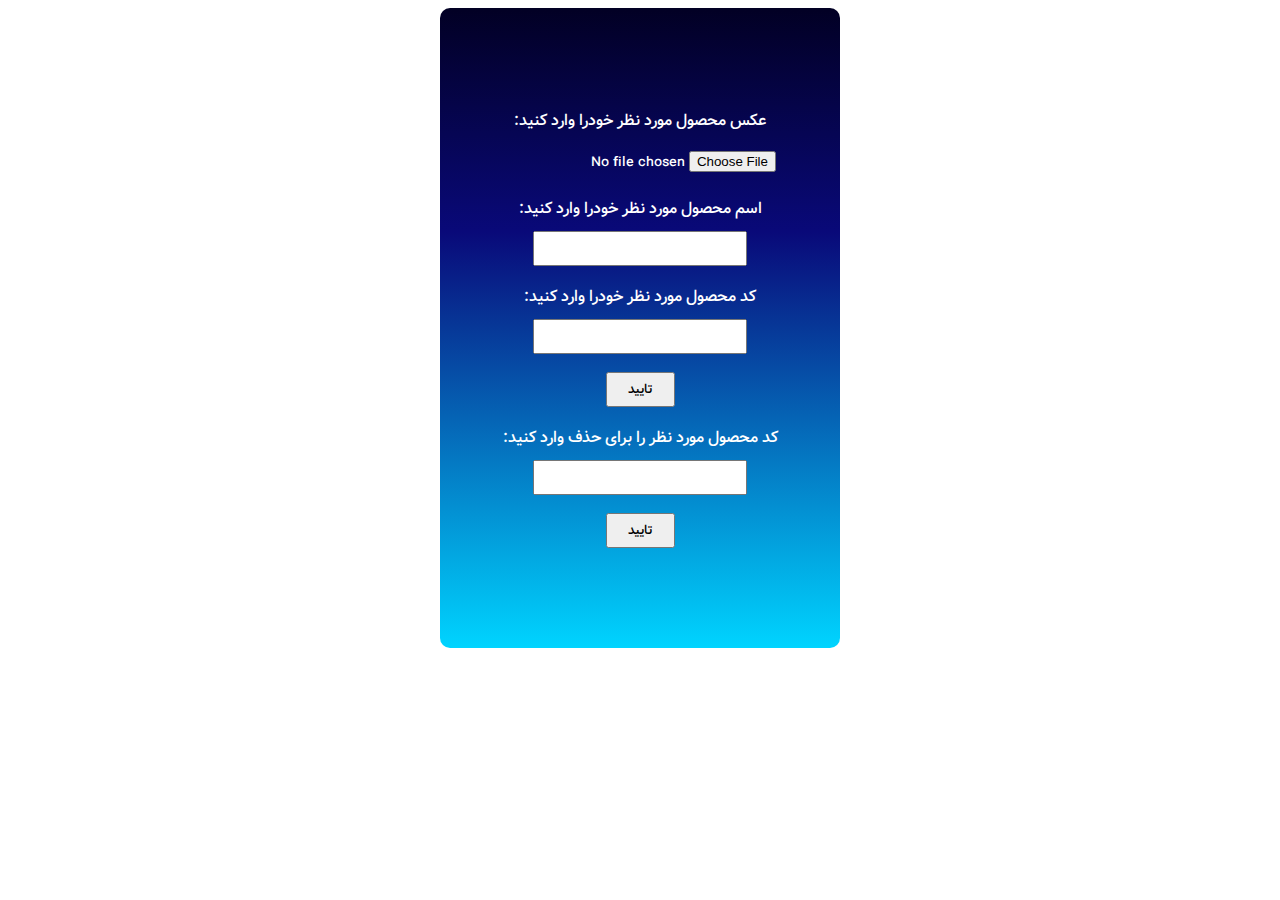
<file: wound flex/resive data/index.htm>
<!DOCTYPE html>
<html lang="fa" dir="rtl">
  <head>
    <meta charset="UTF-8" />
    <meta http-equiv="X-UA-Compatible" content="IE=edge" />
    <meta name="viewport" content="width=device-width, initial-scale=1.0" />
    <title>resive data</title>
    <link rel="stylesheet" href="./css/style.css" />
  </head>
  <body>
    <div class="container">
      <form action="">
        <div class="desing">
          <div class="holder">
            <div class="photo">
              <label for="resive-photo"
                >عکس محصول مورد نظر خودرا وارد کنید:</label
              >
              <input type="file" name="resiver photo" id="resive-photo" />
            </div>
            <div class="title">
              <label for="resive-title"
                >اسم محصول مورد نظر خودرا وارد کنید:</label
              >
              <input type="text" name="resiver title" id="resive-title" />
            </div>
            <div class="code">
              <label for="resive-code"
                >کد محصول مورد نظر خودرا وارد کنید:</label
              >
              <input type="number" name="resiver code" id="resive-code" />
            </div>

            <input type="submit" value="تایید" />
            <div class="code">
              <label for="resive-code2">کد محصول مورد نظر را برای حذف وارد کنید:</label>
              <input type="number" name="remover item" id="resive-code2">
            </div>
            <input type="submit" value="تایید">
          </div>
        </div>
      </form>
    </div>
  </body>
</html>
</file>
<file: wound flex/boxes shop t/style/style.css>
@font-face {
    font-family: "shabnam";
    src: url(../font/Shabnam-FD.woff2)format(woff2);
}
@font-face {
    font-family: "vazir light";
    src: url(../font/Vazir-Light.ttf)format(TrueType);
    src: url(../font/Vazir-Light.woff2)format(woff2);
}
*{
    font-family: "vazir light";
    margin: 0px;
}
a{
    text-decoration: none;
}
.container{
    max-width: 80rem;
    margin-left: auto;
    margin-right: auto;   
    padding-right: 1rem;
    padding-left: 1rem;
}
.container1{
    max-width: 80rem;
    margin-right: auto;
    margin-left: auto;
    padding-right: 1rem;
    padding-left: 1rem;
    display: flex;
    flex-direction: column;
    align-items: center;
    
}
.header{
    display: flex;
    justify-content: space-between;
    margin-top: 10px;
    padding-top: 10px;
    align-items: center;
    position: sticky;
    top: 0px;
    background-color: #fff;
}
.holder{
    display: flex;
    justify-content: space-between;
    margin-top: 10px;
    padding-bottom: 20px;
    align-items: center;
}
.ihead{
   position: relative;
   display: flex;
   align-items: center;
   padding-bottom: 20px;
}
.h11{
    display: inline-block;
}
.h1{
    font-size: 20px;
    position: relative;

}
.pheader{
   display: inline-block;
   padding: 5px 10px;
   background-color:#068fff62 ;
   border-radius: 5px;
   transition: all 0.3s;
}
.pheader:hover{
    background-color: #1212f1;
    transform: scale(1.1);
}
.aheader{
    position: relative;
}
.aheader:hover{
    color: #fff;
}
.visible{
    position: relative;
    display: inline-block;
    min-width: 220px;
    padding-bottom: 20px;
}
.hidden{
    display: none;
    position: absolute;
    background-color: #fff;
    border-radius: 5px;
    box-shadow: 0px 8px 16px 0px rgba(0,0,0,0.2);
    z-index: 1;
    max-width: 300px;
    margin-top: 11px;
    padding: 10px 5px;
}
.visible:hover .hidden{
    display: block;
}
.hidden-text,.hidden-number{
    display: block;
}
.hidden-text{
    padding-bottom: 5px;
    border-bottom: 1px solid #666;
}
.hidden-number{
    padding-top: 5px;
    margin-top: 4px;
    text-align: center;
    border-radius: 5px;
}
.hidden-number:hover{
    background-color: #00BCD4;
    color: #fff;
}
.hidden-number-a:hover{
    color: #fff;
}
.main{
    padding: 20px 10px;
    background-color: #35A29F;
}
.p1{
    color: #fff;
    font-size: 20px;
    font-weight: 500;
}
.p2{
    transition: all 0.3s;
}
.p2-a{
    color: #fff;
    padding: 10px;
    background-color: #068fff62;
    border-radius: 5px;
    font-weight: 500;
    font-size: 20px;
    transition: all 0.3s;
}
.p2-a:hover{
    transform: scale(1.2);
    background-color: #1212f1;
}
.p2:hover{
    transform: scale(1.1);
}
.main-holder{
    display: flex;
    align-items: center;
    justify-content: space-between;
}
.mbox{
    display: flex;
    flex-direction: row;
    flex-wrap: wrap;
    margin-top: 30px;
    justify-content: space-evenly;
    padding-left: 4rem;
    padding-right: 4rem;
}
.box{
    max-width: 245px;
    display: flex;
    align-items: center;
    justify-content: center;
    flex-direction: column;
    background-color: white;
    box-shadow: 2px 3px 20px 5px #2c333328;
    margin-bottom: 40px;
}
.img1{
    width: 180px;
    margin-top: 25px;
    padding: 5px;
    max-width: 265px;
}
.bottom-box{
    display: flex;
    flex-direction: column;
    align-items: flex-start;
}
.pbox1{
    font-family: "shabnam";
    font-size: 15px;
    padding: 12px;
}
.pbox111{
    margin:30px 0px 36px 6px;
    
}
.pbox1111{
    margin-bottom: 35px;
    margin-top: 35px;
}
.bottom-box-2-1{
    display: flex;
}
.bottom-box-2-2-2{
    display: flex;
    flex-direction: row;
    justify-content: space-between;
}
.code{
    display: flex;
}
.stakh{
    margin-left: 0px;
}
.ptakhfif{
    background-color: #068fff62;
    color: #1212f1;
    padding: 0px 5px;
    border-radius: 5px;
}
.priceless{
    text-decoration: line-through;
}
.bottom-box-2{
    min-width: 100%;
}
.bottom-box-2-2{
 
    margin-bottom: 25px;
}
.bottom-box-2-2-1{
    display: flex;
    align-items: center;
}
.price{
    font-weight: 700;
}
.tooman{
    font-size: 15px;
}
.bottom-box-2-2-2{
    display: flex;
    align-items: center;
}
.rating{
    font-weight: 500;
}
.text-phone{
    margin-bottom: 20px;
}
.holder-text-phone{
    background-color: #1212f1;
    display: flex;
    align-items: center;
    padding: 8px 5px;
    max-width: 165px;
    border-radius: 5px;
    transition: all 0.3s;
}
.holder-text-phone:hover{
    transform: scale(1.1);
}
.phone-number{
    margin-right: 5px;
}
.text-phone-number-text{
    color: #fff;
}
.text-phone-number-a{
    color: #fff;
}

/*__________responsive_______*/

@media only screen and ( max-width:1200px){
    .container{
        max-width: 960px;
    }
  .mbox{
    padding-left: 0rem;
    padding-right: 0rem;
  }
}
@media only screen and ( max-width:992px){
    .container{
        max-width: 960px;
        padding-left: 4rem;
        padding-right: 4rem;
      }
}
@media only screen and ( max-width:768px){
    .container{
        max-width: 540px;
      }
      .h1{
        font-size: 14px;
      }
      .aheader{
    font-size: 13px;
      }
      .visible{
        min-width: 200px;
      }
      .box{
        max-width: 200px;
      }
      .img1{
        width: 160px;
      }
      .hidden-text{
        font-size: 10px;
      }
      .p1{
        font-size: 15px;
      }
      .p2-a{
        font-size: 15px;
      }
      .pbox111{
        font-size: 12px;
      }
      .code-for-buy{
        font-size: 12px;
        font-weight: bold;
      }
      .text-phone-number-text{
        font-size: 12px;
      }
      .text-phone-number-a{
        font-size: 12px;
      }
      .pbox111{
        margin-bottom: 20px;
      }
}
@media only screen and ( max-width:576px){
    .container{
        max-width: 100%;
        padding-left: 1rem;
        padding-right: 1rem;
      }
      .visible{
        min-width: 100px;
      }
      .hidden-number-a{
        font-size: 10px;
      }
      .hidden-number{
        padding-top: 0px;
      }
      .h1{
        font-size: 10px;
      }
      .visible{
        min-width: 70px;
        font-size: 9px;
      }
      .p1{
        font-size: 12px;
      }
      .p2-a{
        font-size: 12px;
      }
}
</file>
<file: wound flex/resive data/css/style.css>
@font-face {
    font-family: "vazir";
    src: url(../font/Vazir-Medium.ttf);
}
*{
    font-family: "vazir";
}
.container{
    margin: 0px auto;
    padding-left: 4rem;
    padding-right: 4rem;
}
.holder{
    display: flex;
    flex-direction: column;
    align-items: center;
    justify-content: space-between;
    min-height: 440px;
}
.desing{
    padding-top: 100px;
    padding-bottom: 100px;
    margin: 0px auto;
    border-radius: 10px;
    max-width: 400px;
    background: rgb(2,0,36);
    background: linear-gradient(180deg, rgba(2,0,36,1) 0%, rgba(9,9,121,1) 35%, rgba(0,212,255,1) 100%);
}
.photo{
    display: flex;
    flex-direction: column;
    align-items: center;
    min-height: 70px;
    justify-content: space-between;
}
#resive-photo{
    color: #fff;
}
.title{
    display: flex;
    flex-direction: column;
    align-items: center;
    min-height: 70px;
    justify-content: space-between;
}
.code{
    display: flex;
    flex-direction: column;
    align-items: center;
    min-height: 70px;
    justify-content: space-between;
}
input{
    padding: 5px 20px;
    outline: none;
}
label{
    color: #fff;
}
/*_________________responsive______________*/
@media only screen and ( max-width:1200px){
    .container{
        max-width: 960px;
    }  
}
@media only screen and ( max-width:992px){
    .container{
        max-width: 960px;
      } 
}
@media only screen and ( max-width:768px){
    .container{
        max-width: 540px;
      }   
}
@media only screen and ( max-width:576px){
    .container{
        max-width: 100%;
        padding-right: 1rem;
        padding-left: 1rem;
      }
    label{
        font-size: 12px;
    }
    input{
        padding: 0px 5px;
    }
    #resive-photo{
        font-size: 10px;
    }
}
</file>
